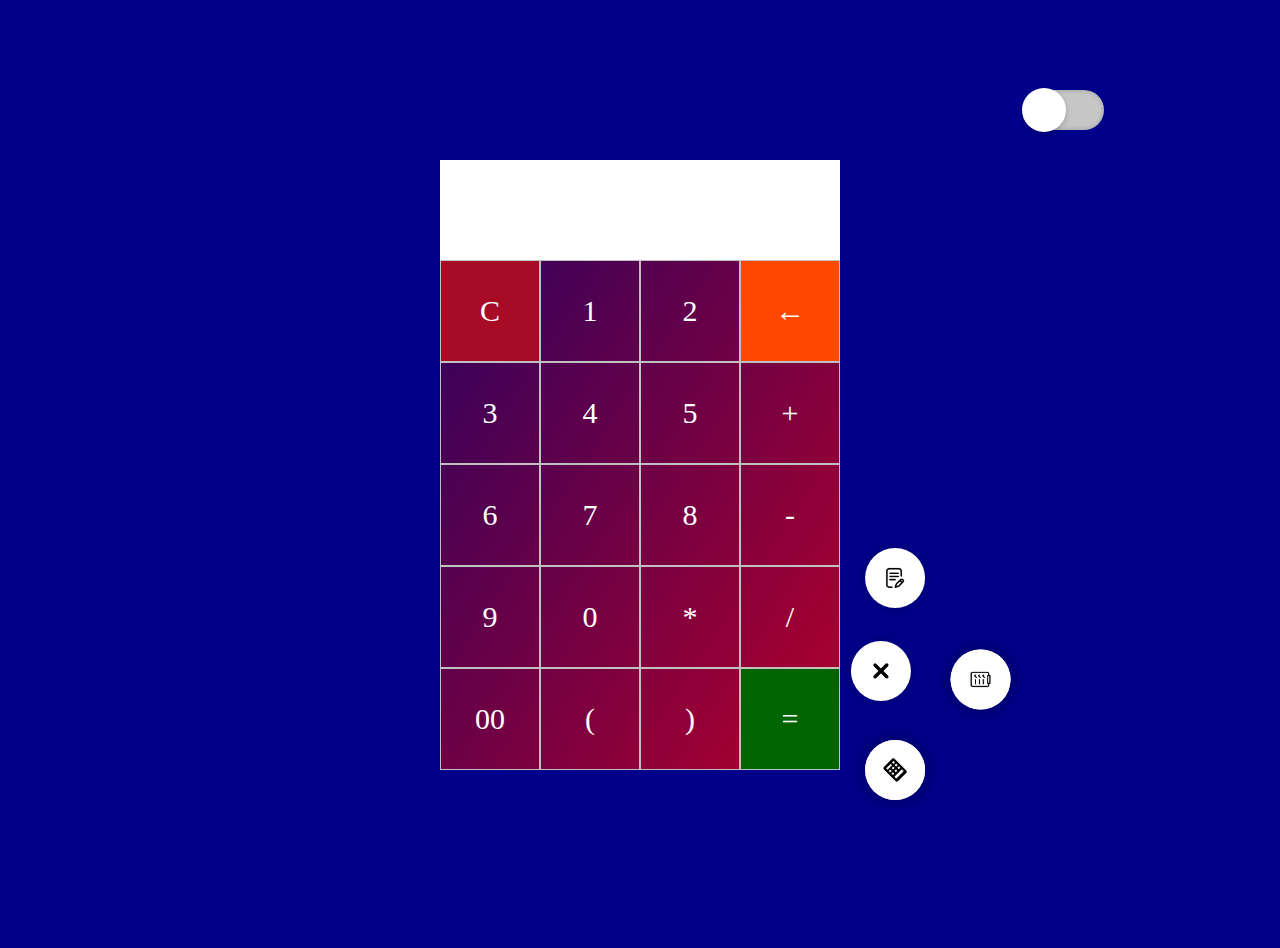
<file: index.html>
<!DOCTYPE html>
<html lang="en">
<head>
    <meta charset="UTF-8">
    <meta http-equiv="X-UA-Compatible" content="IE=edge">
    <meta name="viewport" content="width=device-width, initial-scale=1.0">
    <title>Calculator</title>
    <link rel="stylesheet" href="style.css">
</head>
<body id="back">
    <div class="calBody">
        <div id="display" class="body"> </div>
        <div class="buttons">
        <div class="button" id="clear">C</div>
        <div class="button" id="type1">1</div>
        <div class="button" id="type2">2</div>
        <div class="button" id="backS">&larr; </div>
        <div class="button" id="type3">3</div>
        <div class="button" id="type4">4</div>
        <div class="button" id="type5">5</div>
        <div class="button" id="plus">+</div>
        <div class="button" id="type6">6</div>
        <div class="button" id="type7">7</div>
        <div class="button" id="type8">8</div>
        <div class="button" id="minus">-</div>
        <div class="button" id="type9">9</div>
        <div class="button" id="type0">0</div>
        <div class="button" id="times">*</div>
        <div class="button" id="divide">/</div>
        <div class="button" id="typef">00</div>
        <div class="button" id="typed">(</div>
        <div class="button" id="typew">)</div>
        <div class="button" id="equal">=</div>
    </div>        
</div>
            <div class="bodyy">
                <div class="center">
                    <input type="checkbox" name="checkbox" id="checkbox">
                </div>
            </div>
            <div class="navigationmenu">
                <nav>
                    <div class="navcontent">
                        <div class="changingbtn">
                            <img src="images/plus.png" alt="">
                        </div>
                        <span class="one">
                            <a href="index.html"> <img src="images/calculator.png" alt=""></a>
                        </span>
                        <span class="two">
                            <a href="todo.html"> <img src="images/to-do-list.png" alt=""></a>
                        </span>
                        <span class="three">
                            <a href="note.html"> <img src="images/writing.png" alt=""></a>
                        </span>
                    </div>                                                                               
                </nav>
            </div>
</body>
<script src="main.js"></script>
</html>
</file>
<file: style.css>
*{
    margin: 0;
    padding: 0;
    box-sizing: border-box;
    font-family: 'gabriola';
}
body{
    background: darkblue;
    transition: .2s ease-in-out;
}
body.dark{
    background-color: rgb(32, 30, 30);
}
nav{
    position: absolute;
    bottom: -3rem;
    right: 22rem;
    width: 80px;
    /* background: red; */
    height: 300px;
}
nav .navcontent{
    transform: rotate(45deg);
}

.navcontent .changingbtn,
.navcontent span a,
.one,
.two
{
    height: 60px;
    width: 60px;
    background: white;
    display: flex;
    align-items: center;
    justify-content: center;
    border-radius: 50%;
    box-shadow: 0 0 20px rgba(0,0,0,0.2);
}
img{
    max-width: 20px;
    max-height: 20px;
}
.navcontent span a {
    text-decoration: none;
}
.navcontent span{
    position: absolute;
    transition: all .6s ease;
    opacity: 1;
}
nav.open .navcontent span{
    position: absolute;
    transform: rotate(0) translateY(-3.7em);  
    opacity: 0;
}
.one img,
.two img,
.three img{
    transition: all .6s ease;
}
nav.open .one img,
nav.open .two img,
nav.open .three img{
    opacity: 0;
}
.one {
    position: relative;
    transform:translate(5em)rotate(90deg) ;
    
}
.two {
    position: relative;
    transform:translate(-3em)rotate(45deg)translateY(-11em);
}
.three{
    position: absolute;
    transform:translate(5em)rotate(-45deg)translateY(-12em);
}
.navcontent .changingbtn img{
    z-index: 100;
    cursor: pointer;
}
.navcontent .one:hover,
.navcontent .two:hover,
.navcontent .three:hover{
    opacity: .7;
}
.calBody{
    position: relative;
    top: 10rem;
    margin: auto;
    max-width: 400px;
    background: linear-gradient(to top left, rgba(255, 0, 0, 0.7),rgba(121, 4, 4, 0.3));
    text-align: right;
}
.body{
    text-align: right;
    color: black;
    width: 400px;
    height: 100px;
    line-height: 70px;
    padding:16px 8px ;
    font-size: 50px;
    background: white;
    overflow: hidden;
}
.buttons{
    text-align: center;
    display: grid;
    grid-template-columns: 1fr 1fr 1fr 1fr;
    color: white;
}
.button{
    line-height: 100px;
    border: .5px solid silver;
    font-size: 30px;
    cursor: pointer;
}
#clear{
    background: rgb(167, 11, 37);
}
#equal{
    background: darkgreen;
}
.button:hover{
    background: rgb(15, 131, 151);
    transition: .5s ease-in-out;
}
#clear:hover{
    background: rgb(230, 10, 47);
    transition: .5s ease-in-out;
}
#equal:hover{
    background: rgb(161, 8, 115);
    transition: .5s ease-in-out;
}
#backS{
    background: rgb(255, 72, 0);
}
#backS:hover{
    background: rgb(218, 143, 5);
}

.bodyy{
    margin: 0;
    padding: 0;
}
.center{
    position: absolute;
    top:10%;
    left: 80%;
}
input[type='checkbox'] {
    position: relative;
    width: 80px;
    height: 40px;
    -webkit-appearance: none;
    background: #c6c6c6;
    outline: none;
    border-radius: 20px;
    /* transition: .5s; */
    box-shadow: inset 0 0 5px rgba(0,0,0,0.2);
    cursor: pointer;
}
input:checked[type='checkbox'] {
    background: #03a9f4;
} 
input[type='checkbox']:before{
    content: '';
    position: absolute;
    width: 40px;
    height: 40px;
    border-radius: 20px;
    top: 0;
    left: 0;
    background: #fff;
    transition: .5s;
    transform: scale(1.1);
    box-shadow: 0 2px 5px rgba(0,0,0,0.2);
}
input:checked[type='checkbox']:before{
    left:40px;
}
</file>
